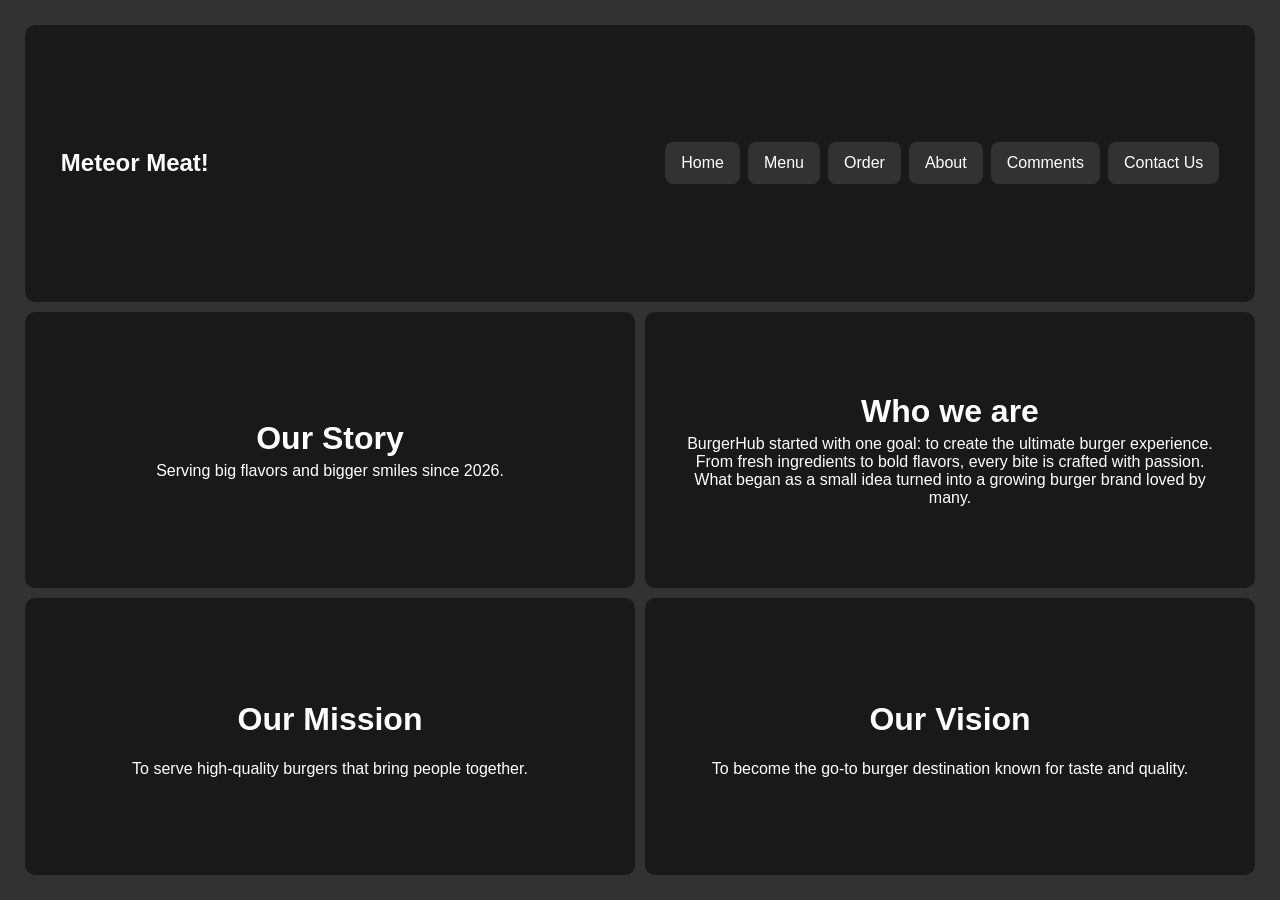
<file: about.html>
<!DOCTYPE html>
<html lang="en">
<head>
    <meta charset="UTF-8">
    <meta name="viewport" content="width=device-width, initial-scale=1.0">
    <title>About US</title>
    <link rel="stylesheet" href="style.css">
</head>
<body>
    <div id="about">
        <div class="grid-container">
            <div class="card nav" style="grid-area: card-1;">
                <nav>
                    <h1 class="content">Meteor Meat!</h1>
                    <ul>
                       <li>
                           <a href="index.html" target="_self">Home</a>
                           <a href="menu.html" target="_self">Menu</a>
                           <a href="order.html" target="_self">Order</a>
                           <a href="about.html" target="_self">About</a>
                           <a href="comments.html" target="_self">Comments</a>
                           <a href="contact.html" target="_self">Contact Us</a>
                       </li>
                    </ul>
                </nav> 
            </div>

            <div class="card" style="grid-area: card-2;">
                <h1 class="content">Our Story</h1>
                <p class="content">Serving big flavors and bigger smiles since 2026.</p>
            </div>

            <div class="card" style="grid-area: card-3;">
                <h1 class="content">Who we are</h1>
                <p class="content">BurgerHub started with one goal: to create the ultimate burger experience. From fresh ingredients to bold flavors, every bite is crafted with passion. <br>What began as a small idea turned into a growing burger brand loved by many.</p>
            </div>

            <div class="card" style="grid-area: card-4;">
                <h1>Our Mission</h1>
                <p>To serve high-quality burgers that bring people together.</p>
            </div>

            <div class="card" style="grid-area: card-5;">
                <h1>Our Vision</h1>
                <p>To become the go-to burger destination known for taste and quality.</p>
            </div>
        </div>
    </div>
</body>
</html>
</file>
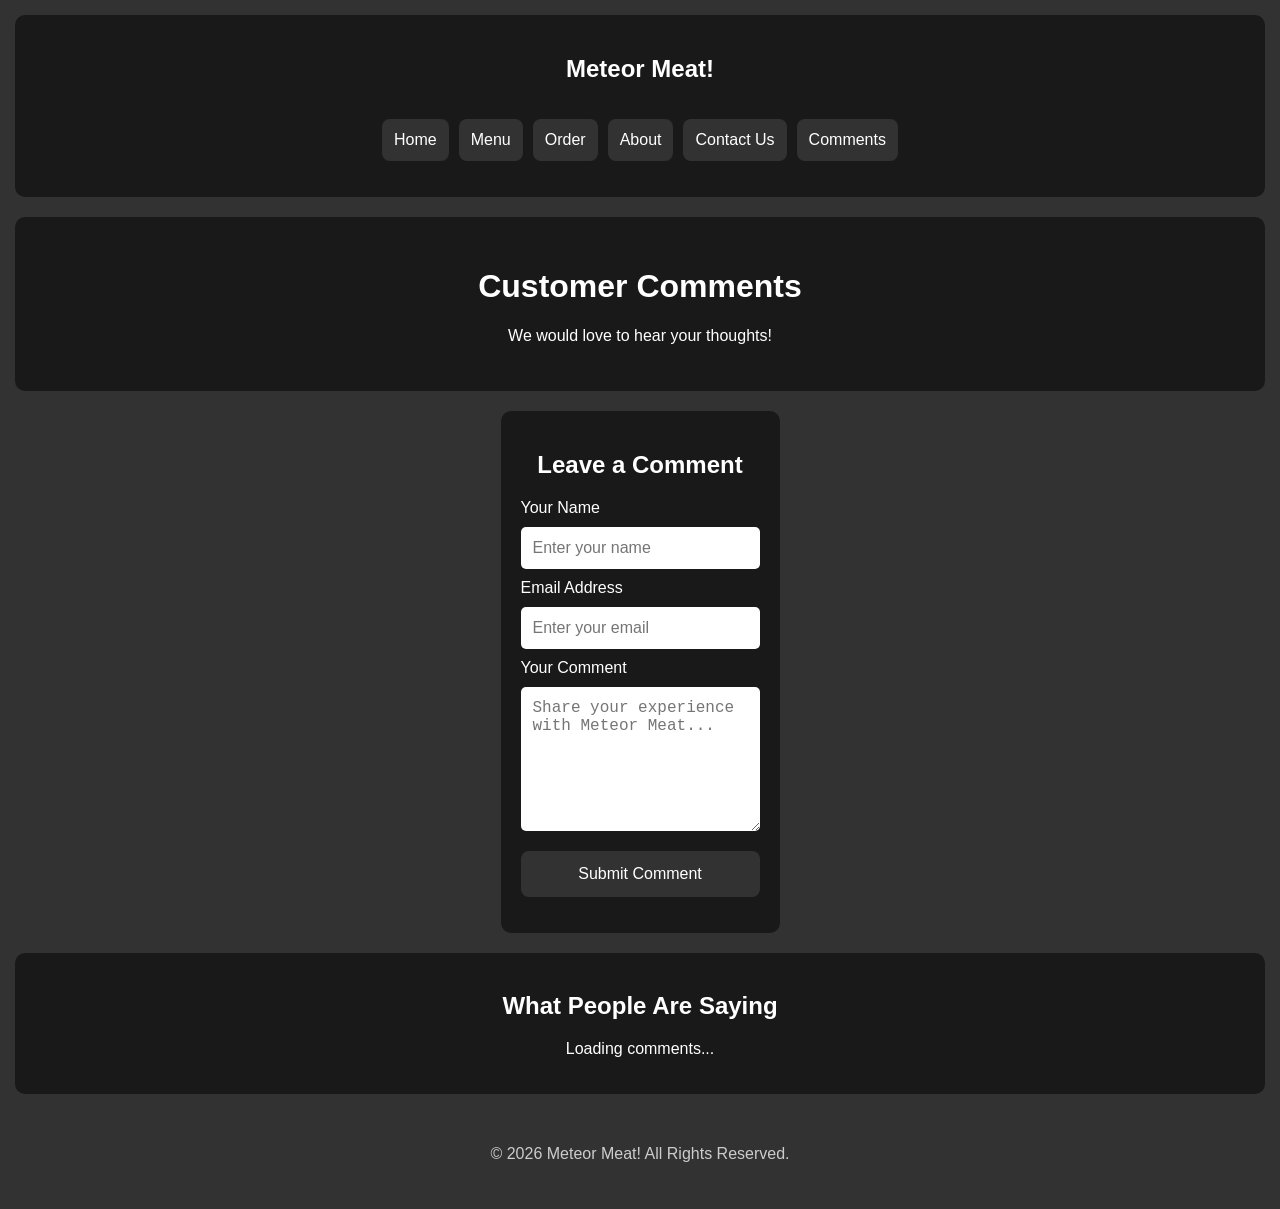
<file: comment.html>
<!DOCTYPE html>
<html lang="en">

<head>
    <meta charset="UTF-8">
    <meta name="viewport" content="width=device-width, initial-scale=1.0">

    <title>Comments - Meteor Meat</title>

    <link rel="stylesheet" href="comments.css">
</head>

<body>

    <div class="comments-container">

        <!-- Navigation -->
        <div class="card nav">
            <nav>
                <h1>Meteor Meat!</h1>

                <ul>
                    <li>
                        <a href="index.html">Home</a>
                        <a href="menu.html">Menu</a>
                        <a href="order.html">Order</a>
                        <a href="about.html">About</a>
                        <a href="contact.html">Contact Us</a>
                        <a href="comments.html">Comments</a>
                    </li>
                </ul>
            </nav>
        </div>

        <!-- Page Header -->
        <div class="card header">
            <h1>Customer Comments</h1>
            <p>We would love to hear your thoughts!</p>
        </div>

        <!-- Comment Form -->
        <div class="card form-card">

            <h2>Leave a Comment</h2>

            <form id="commentForm">

                <label for="name">Your Name</label>
                <input
                    type="text"
                    id="name"
                    placeholder="Enter your name"
                    required
                >

                <label for="email">Email Address</label>
                <input
                    type="email"
                    id="email"
                    placeholder="Enter your email"
                    required
                >

                <label for="comment">Your Comment</label>
                <textarea
                    id="comment"
                    placeholder="Share your experience with Meteor Meat..."
                    required
                ></textarea>

                <button type="submit" id="submitBtn">
                    Submit Comment
                </button>

            </form>

            <p id="message"></p>

        </div>

        <!-- Display Comments -->
        <div class="card display-card">

            <h2>What People Are Saying</h2>

            <p id="loading">Loading comments...</p>

            <div id="commentList"></div>

        </div>

        <!-- Footer -->
        <footer>
            <p>© 2026 Meteor Meat! All Rights Reserved.</p>
        </footer>

    </div>

    <script src="comments.js"></script>

</body>
</html>
</file>
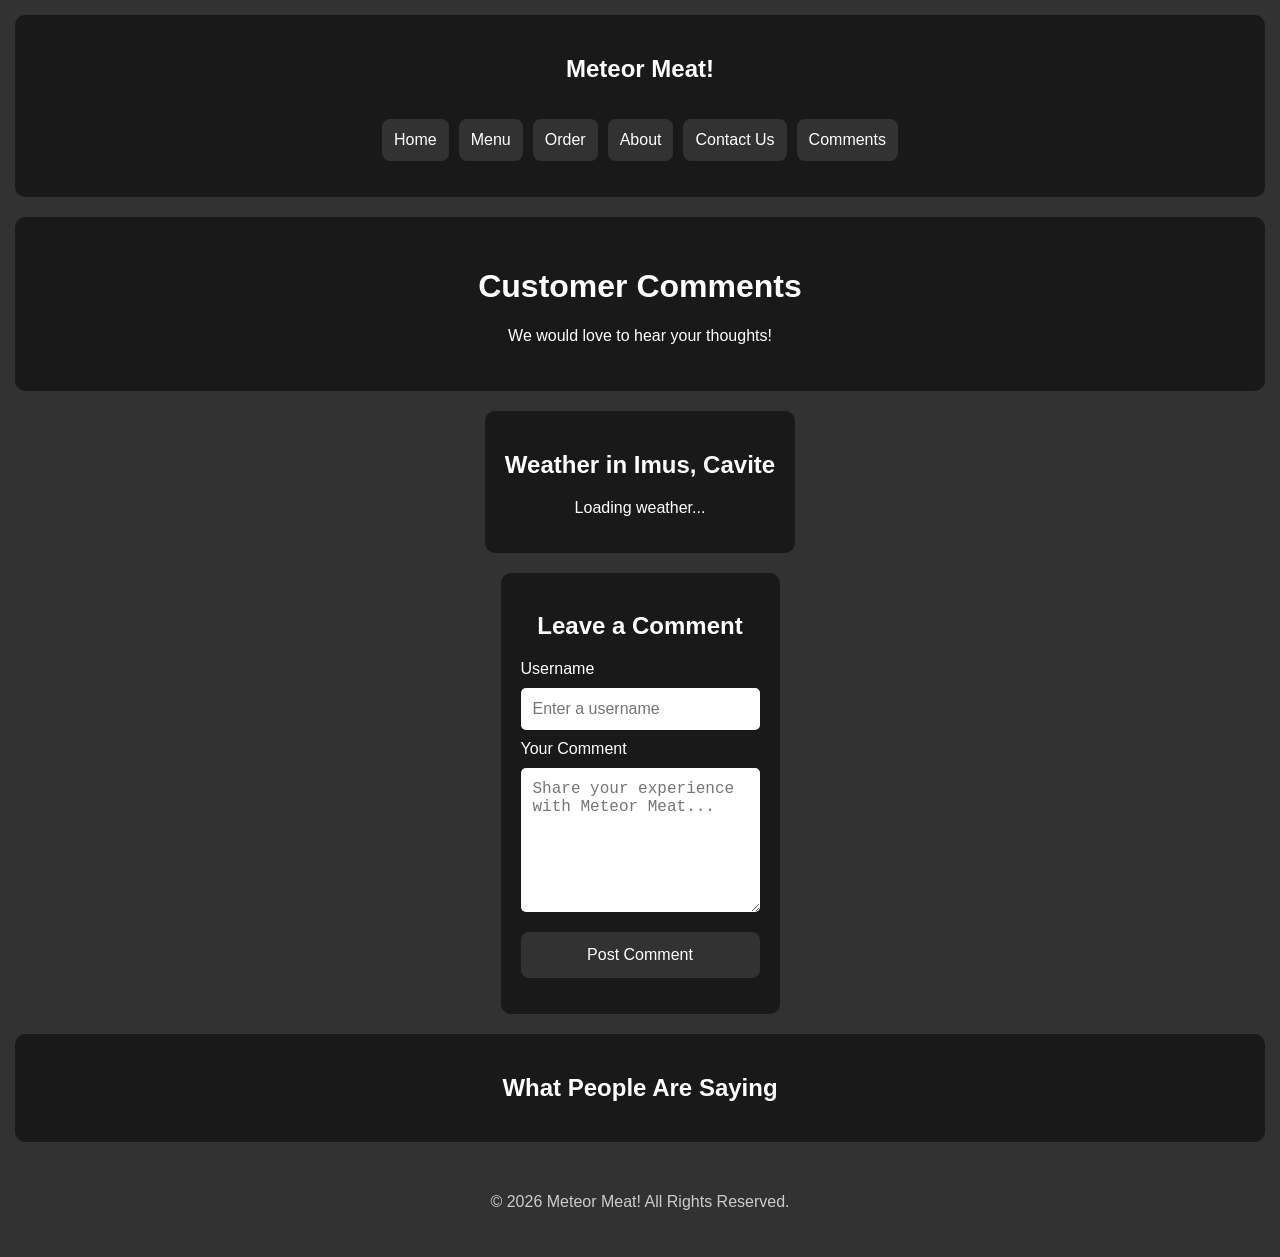
<file: comments.html>
<!DOCTYPE html>
<html lang="en">

<head>
    <meta charset="UTF-8">
    <meta name="viewport" content="width=device-width, initial-scale=1.0">

    <title>Comments - Meteor Meat</title>

    <link rel="stylesheet" href="comments.css">
</head>

<body>

    <div class="comments-container">

        <!-- Navigation -->
        <div class="card nav">
            <nav>
                <h1>Meteor Meat!</h1>

                <ul>
                    <li>
                        <a href="index.html">Home</a>
                        <a href="menu.html">Menu</a>
                        <a href="order.html">Order</a>
                        <a href="about.html">About</a>
                        <a href="contact.html">Contact Us</a>
                        <a href="comments.html">Comments</a>
                    </li>
                </ul>
            </nav>
        </div>

        <!-- Page Header -->
        <div class="card header">
            <h1>Customer Comments</h1>
            <p>We would love to hear your thoughts!</p>
        </div>

        <!-- Weather (Open-Meteo public API) -->
        <div class="card weather-card">
            <h2>Weather in Imus, Cavite</h2>
            <p id="weatherStatus">Loading weather...</p>
            <div id="weatherInfo" hidden>
                <p class="weather-temp"><span id="weatherTemp"></span></p>
                <p id="weatherDesc"></p>
                <p class="weather-details">
                    Feels like <span id="weatherFeels"></span> &middot;
                    Humidity <span id="weatherHumidity"></span> &middot;
                    Wind <span id="weatherWind"></span>
                </p>
            </div>
        </div>

        <!-- Comment Form -->
        <div class="card form-card">

            <h2>Leave a Comment</h2>

            <form id="commentForm">

                <label for="username">Username</label>
                <input
                    type="text"
                    id="username"
                    placeholder="Enter a username"
                    maxlength="30"
                    autocomplete="off"
                    required
                >

                <label for="comment">Your Comment</label>
                <textarea
                    id="comment"
                    placeholder="Share your experience with Meteor Meat..."
                    maxlength="500"
                    required
                ></textarea>

                <button type="submit" id="submitBtn">
                    Post Comment
                </button>

            </form>

            <p id="message" role="status"></p>

        </div>

        <!-- Display Comments -->
        <div class="card display-card">

            <h2>What People Are Saying</h2>

            <div id="commentList"></div>

        </div>

        <!-- Footer -->
        <footer>
            <p>&copy; 2026 Meteor Meat! All Rights Reserved.</p>
        </footer>

    </div>

    <script src="comments.js"></script>

</body>
</html>
</file>
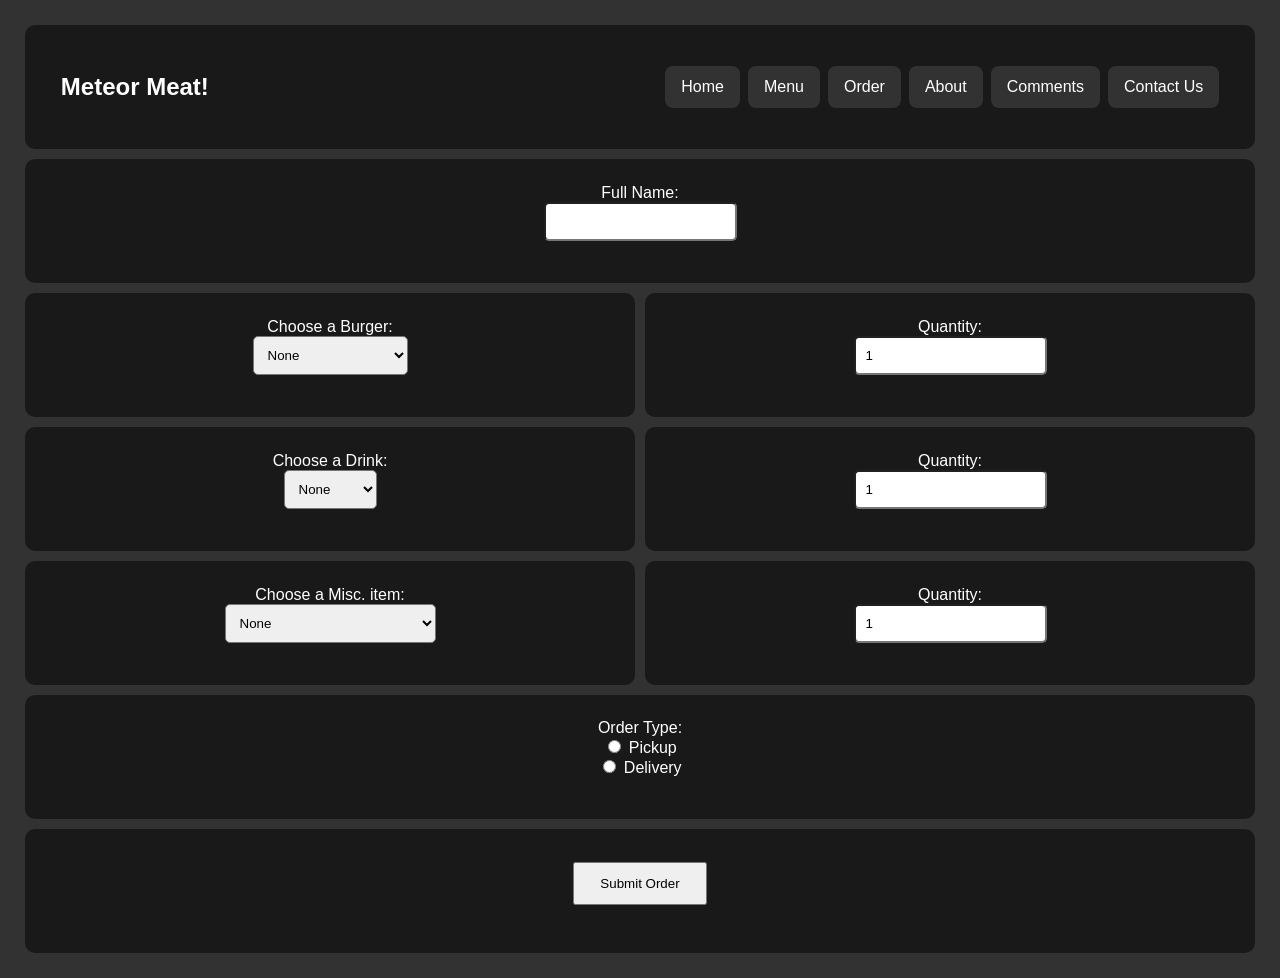
<file: order.html>
<!DOCTYPE html> 
<html lang="en">
<head>
    <meta charset="UTF-8">
    <meta name="viewport" content="width=device-width, initial-scale=1.0">
    <title>Order</title>
    <link rel="stylesheet" href="style.css">
</head>
<body>
    <div id="order">
      <form id="orderForm">
        <div class="grid-container">
            <div class="card nav" style="grid-area: card-1;">
                <nav>
                    <h1 class="content">Meteor Meat!</h1>
                    <ul>
                       <li>
                           <a href="index.html" target="_self">Home</a>
                           <a href="menu.html" target="_self">Menu</a>
                           <a href="order.html" target="_self">Order</a>
                           <a href="about.html" target="_self">About</a>
                           <a href="comments.html" target="_self">Comments</a>
                           <a href="contact.html" target="_self">Contact Us</a>
                       </li>
                    </ul>
                </nav> 
            </div>
            <div class="card" style="grid-area: card-2;">
                <label for="name">Full Name:</label><br>
                <input type="text" id="name" name="name" required><br><br>
            </div>

            <div class="card" style="grid-area: card-3;">
                <label for="burger">Choose a Burger:</label><br>
                <select id="burger" name="burger">
                    <option>None</option>
                    <option>Beef Bacon Burger</option>
                    <option>Chicken Burger</option>
                    <option>Cheese Burger</option>
                </select><br><br>
            </div>

            <div class="card" style="grid-area: card-4;">
                <label for="quantity1">Quantity:</label><br>
                <input type="number" id="quantity1" name="quantity1" min="1" value="1"><br><br>
            </div>

            <div class="card" style="grid-area: card-5;">
                <label for="drink">Choose a Drink:</label><br>
                <select id="drink" name="drink">
                    <option>None</option>
                    <option>Water</option>
                    <option>Coke</option>
                    <option>Iced Tea</option>
                </select><br><br>
            </div>

            <div class="card" style="grid-area: card-6;">
                <label for="quantity2">Quantity:</label><br>
                <input type="number" id="quantity2" name="quantity2" min="1" value="1"><br><br>
            </div>

            <div class="card" style="grid-area: card-7;">
                <label for="misc">Choose a Misc. item:</label><br>
                <select id="misc" name="misc">
                    <option>None</option>
                    <option>Cookies 'n Cream Milkshake</option>
                    <option>Chocolate Milkshake</option>
                    <option>Fries</option>
                </select><br><br>
            </div>

            <div class="card" style="grid-area: card-8;">
                <label for="quantity3">Quantity:</label><br>
                <input type="number" id="quantity3" name="quantity3" min="1" value="1"><br><br>
            </div>
            <div class="card" style="grid-area: card-9;">
                <label>Order Type:</label><br>
                <input type="radio" id="pickup" name="type" value="pickup" required> <label for="pickup">Pickup</label><br>
                <input type="radio" id="delivery" name="type" value="delivery"> <label for="delivery">Delivery</label><br><br>
            </div>

            <div class="card" style="grid-area: card-10;">
                <button type="submit">Submit Order</button>
                <p id="orderMessage" role="status"></p>
            </div>
        </div>
      </form>
    </div>

    <script>
        // Demo only: show a confirmation instead of sending the order anywhere
        document.getElementById("orderForm").addEventListener("submit", function (event) {
            event.preventDefault();
            var name = document.getElementById("name").value.trim();
            document.getElementById("orderMessage").textContent =
                "Thanks, " + name + "! Your order has been received.";
            this.reset();
        });
    </script>
</body>
</html>
</file>
<file: style.css>
body {  font-family: Arial, Helvetica, sans-serif;
    font-size: 16px;
    min-height: 100vh;
    min-width: auto;
}
.grid-container {
    font-family: Arial, Helvetica, sans-serif;
    background-color: #323232;
    margin: 0%;
    min-height: 100vh;
}

#Home .grid-container {
    justify-content: center;
    margin: 0%;
    display: grid;
    grid-template-columns: auto;
    grid-template-rows: auto;
    justify-content: center;
    gap: 20px;
    grid-template-areas:
    "card-1 card-1 card-1"
    "card-2 card-2 card-2"
    "card-3 card-4 card-5"
    "card-6 card-6 card-6";

}

.card {
    align-content: center;
    width: auto;
    height: auto;
    pad: 1em;
    border-radius: 10px;
    background-color: #191919;
    color: white;
    object-fit: contain;
    padding: 10px;
    justify-content: center;
    text-align: center;
}

.hero img {
    padding: 10px;
    margin: 4%;
    display: block;
    width: 55%;
    height: auto;
    float: left;
}
.hero .content {
    margin: 5%;
    align-content: center;
    align-items: center;
}

.hero .content h1{
    font-size: 20px;
    font-weight: bold;
}

.content {
    margin: 1%;
    justify-content: center;
    text-align: center;
}

.featured img{
    width: 80%;
    padding: 10px;
    place-items: center;
    display: flex;
    margin: 6%;
    text-align: center;
}

.promo {
    margin: 10%;
    text-align: justify;
}

nav ul{
    list-style: none;
    padding: 1%;
}
nav ul a {
    border-radius: 8px;
    padding: 1em;
    background-color: #323232;
    margin-left: 4%;
    margin-bottom: 20px;
    color: white;
    text-decoration: none;
}

nav{
    display: grid;
    grid-template-rows: repeat(5, auto);
}

#Menu .grid-container {
    justify-content: center;
    margin: 0%;
    display: grid;
    grid-template-columns: auto;
    grid-template-rows: auto;
    justify-content: center;
    gap: 10px;
    grid-template-areas:
    "card-1 card-1 card-1 "
    "card-2 card-2 card-2"
    "card-3 card-4 card-5"
    "card-6 card-6 card-6"
    "card-7 card-8 card-9"
    "card-10 card-10 card-10"
    "card-11 card-12 card-13";
}
a {
    color: white;
    text-decoration: none;
}

.product img {
    width: 80%;
    padding: 10px;
    place-items: center;
    display: flex;
    margin: 6%;
    text-align: center;
}

.price p,span {
    margin: 5%;
    justify-content: center;
    text-align: center;
    font: 30px;
}

#order .grid-container{
    display: grid;
    margin: 0%;
    gap: 10px;
    justify-content: center;
    grid-template-columns: repeat(2,1fr);
    grid-template-rows: repeat(7,1fr);
    grid-template-areas: 
    "card-1 card-1"
    "card-2 card-2"
    "card-3 card-4"
    "card-5 card-6"
    "card-7 card-8"
    "card-9 card-9"
    "card-10 card-10";
}

#about .grid-container {
    display: grid;
    margin: 0%;
    gap: 10px;
    justify-content: center;
    grid-template-columns: repeat(2,1fr);
    grid-template-rows: repeat(3,1fr);
    grid-template-areas: 
    "card-1 card-1"
    "card-2 card-3"
    "card-4 card-5"
}

#contact .grid-container {
    display: grid;
    margin: 0%;
    gap: 10px;
    justify-content: center;
    grid-template-columns: 1fr;
    grid-template-rows: 1fr, 1fr;
    grid-template-areas: 
    "card-1"
    "card-2"
}

* {
    box-sizing: border-box;
}

html {
    scroll-behavior: smooth;
}

body {
    margin: 0;
    width: 100%;
    overflow-x: hidden;
}

.grid-container {
    width: 100%;
    max-width: 1400px;
    margin: auto;
    padding: clamp(10px, 2vw, 25px);
}

.card {
    min-width: 0;
    padding: clamp(12px, 2vw, 24px);
}

img {
    max-width: 100%;
    height: auto;
}

nav {
    display: flex;
    justify-content: space-between;
    align-items: center;
    flex-wrap: wrap;
    gap: 10px;
}

nav h1 {
    margin: 10px;
}

nav ul {
    margin: 0;
}

nav ul li {
    display: flex;
    justify-content: center;
    align-items: center;
    flex-wrap: wrap;
    gap: 8px;
}

nav ul a {
    display: inline-block;
    margin: 0;
    padding: 12px 16px;
}

#Home .grid-container {
    grid-template-columns: repeat(3, minmax(0, 1fr));

    grid-template-areas:
        "card-1 card-1 card-1"
        "card-2 card-2 card-2"
        "card-3 card-4 card-5"
        "card-6 card-6 card-6";
}

.hero {
    display: flex;
    justify-content: center;
    align-items: center;
    flex-wrap: wrap;
    gap: 20px;
}

.hero img {
    float: none;
    width: 45%;
    max-width: 550px;
    margin: 0;
    padding: 10px;
    object-fit: contain;
}

.hero .content {
    flex: 1;
    min-width: 200px;
    margin: 10px;
}

.featured img {
    display: block;
    width: 90%;
    max-width: 350px;
    margin: 10px auto;
    object-fit: contain;
}

#Menu .grid-container {
    grid-template-columns: repeat(3, minmax(0, 1fr));
    grid-template-areas:
        "card-1 card-1 card-1"
        "card-2 card-2 card-2"
        "card-3 card-4 card-5"
        "card-6 card-6 card-6"
        "card-7 card-8 card-9"
        "card-10 card-10 card-10"
        "card-11 card-12 card-13";
}

.product img {
    display: block;
    width: 90%;
    max-width: 350px;
    margin: 10px auto;
    object-fit: contain;
}

#order .grid-container {
    grid-template-columns: repeat(2, minmax(0, 1fr));

    grid-template-areas:
        "card-1 card-1"
        "card-2 card-2"
        "card-3 card-4"
        "card-5 card-6"
        "card-7 card-8"
        "card-9 card-9"
        "card-10 card-10";
}

#order input,
#order select {
    max-width: 100%;
    padding: 10px;
    border-radius: 5px;
}

#order button {
    padding: 12px 25px;
    cursor: pointer;
}

#about .grid-container {
    grid-template-columns: repeat(2, minmax(0, 1fr));

    grid-template-areas:
        "card-1 card-1"
        "card-2 card-3"
        "card-4 card-5";
}


#contact .grid-container {
    grid-template-columns: 1fr;

    grid-template-areas:
        "card-1"
        "card-2";
}

@media screen and (max-width: 850px) {

    #Home .grid-container {
        grid-template-columns: repeat(2, minmax(0, 1fr));

        grid-template-areas:
            "card-1 card-1"
            "card-2 card-2"
            "card-3 card-4"
            "card-5 card-5"
            "card-6 card-6";
    }

    #Menu .grid-container {
        grid-template-columns: repeat(2, minmax(0, 1fr));

        grid-template-areas:
            "card-1 card-1"
            "card-2 card-2"
            "card-3 card-4"
            "card-5 card-5"
            "card-6 card-6"
            "card-7 card-8"
            "card-9 card-9"
            "card-10 card-10"
            "card-11 card-12"
            "card-13 card-13";
    }

    nav {
        justify-content: center;
        text-align: center;
    }

    nav ul {
        padding: 5px;
    }

    nav ul li {
        gap: 5px;
    }

    nav ul a {
        padding: 10px 12px;
    }

    .hero img {
        width: 45%;
    }

}

@media screen and (max-width: 600px) {

    .grid-container {
        padding: 8px;
        gap: 12px;
    }

    .card {
        padding: 15px;
    }

    nav {
        flex-direction: column;
        gap: 5px;
    }

    nav h1 {
        font-size: 24px;
    }

    nav ul {
        width: 100%;
        padding: 5px;
    }

    nav ul li {
        flex-direction: column;
        width: 100%;
    }

    nav ul a {
        width: 100%;
        text-align: center;
        padding: 12px;
    }

    #Home .grid-container {
        grid-template-columns: 1fr;

        grid-template-areas:
            "card-1"
            "card-2"
            "card-3"
            "card-4"
            "card-5"
            "card-6";
    }

    .hero {
        flex-direction: column;
    }

    .hero img {
        width: 100%;
        max-width: 400px;
    }

    .hero .content {
        min-width: 0;
        width: 100%;
        font-size: 20px;
    }

    .featured img {
        width: 100%;
        max-width: 300px;
    }
    
    #Menu .grid-container {
        grid-template-columns: 1fr;

        grid-template-areas:
            "card-1"
            "card-2"
            "card-3"
            "card-4"
            "card-5"
            "card-6"
            "card-7"
            "card-8"
            "card-9"
            "card-10"
            "card-11"
            "card-12"
            "card-13";
    }

    .product img {
        width: 100%;
        max-width: 300px;
    }

    #order .grid-container {
        grid-template-columns: 1fr;

        grid-template-areas:
            "card-1"
            "card-2"
            "card-3"
            "card-4"
            "card-5"
            "card-6"
            "card-7"
            "card-8"
            "card-9"
            "card-10";
    }

    #order input:not([type="radio"]),
    #order select {
        width: 100%;
    }

    #about .grid-container {
        grid-template-columns: 1fr;

        grid-template-areas:
            "card-1"
            "card-2"
            "card-3"
            "card-4"
            "card-5";
    }

    #contact .grid-container {
        grid-template-columns: 1fr;
    }

    h1 {
        font-size: 24px;
    }

    p {
        font-size: 15px;
        line-height: 1.6;
    }

}
</file>
<file: comments.css>
body {
    font-family: Arial, Helvetica, sans-serif;
    font-size: 16px;
    background-color: #323232;
    color: white;
    margin: 0;
    min-height: 100vh;
} 

.comments-container { 
    display: grid;
    gap: 20px;
    padding: 15px;
}

.card {
    background-color: #191919;
    border-radius: 10px;
    padding: 20px;
    text-align: center;
}

/* Navigation */

nav {
    display: flex;
    flex-direction: column;
    align-items: center;
}

nav ul {
    list-style: none;
    padding: 0;
}

nav li {
    display: flex;
    flex-wrap: wrap;
    justify-content: center;
    gap: 10px;
}

nav a {
    display: inline-block;
    background-color: #323232;
    color: white;
    text-decoration: none;
    padding: 12px;
    border-radius: 8px;
}

nav a:hover {
    background-color: #555;
}

/* Header */

.header {
    padding: 30px;
}

/* Weather */

.weather-card {
    max-width: 600px;
    width: auto;
    margin: auto;
}

.weather-temp {
    font-size: 48px;
    font-weight: bold;
    margin: 5px 0;
}

.weather-details {
    color: #ccc;
    font-size: 14px;
}

/* Form */

.form-card {
    max-width: 600px;
    width: auto;
    margin: auto;
}

form {
    display: flex;
    flex-direction: column;
    text-align: left;
    gap: 10px;
}

input,
textarea {
    padding: 12px;
    border: none;
    border-radius: 5px;
    font-size: 16px;
}

textarea {
    min-height: 120px;
    resize: vertical;
}

button {
    background-color: #323232;
    color: white;
    border: none;
    padding: 14px;
    border-radius: 8px;
    cursor: pointer;
    font-size: 16px;
    margin-top: 10px;
}

button:hover {
    background-color: #555;
}

button:disabled {
    opacity: 0.6;
    cursor: not-allowed;
}

/* Comments */

.display-card {
    width: auto;
}

.comment-item {
    background-color: #323232;
    padding: 15px;
    border-radius: 8px;
    margin: 15px 0;
    text-align: left;
    overflow-wrap: anywhere;
}

.comment-item h3 {
    margin-bottom: 5px;
}

.comment-item p {
    line-height: 1.5;
}

/* Footer */

footer {
    text-align: center;
    padding: 15px;
    color: #ccc;
}

/* Mobile */

@media (max-width: 600px) {
    nav li {
        flex-direction: column;
    }

    nav a {
        text-align: center;
    }

    .comments-container {
        padding: 8px;
    }
}
</file>
